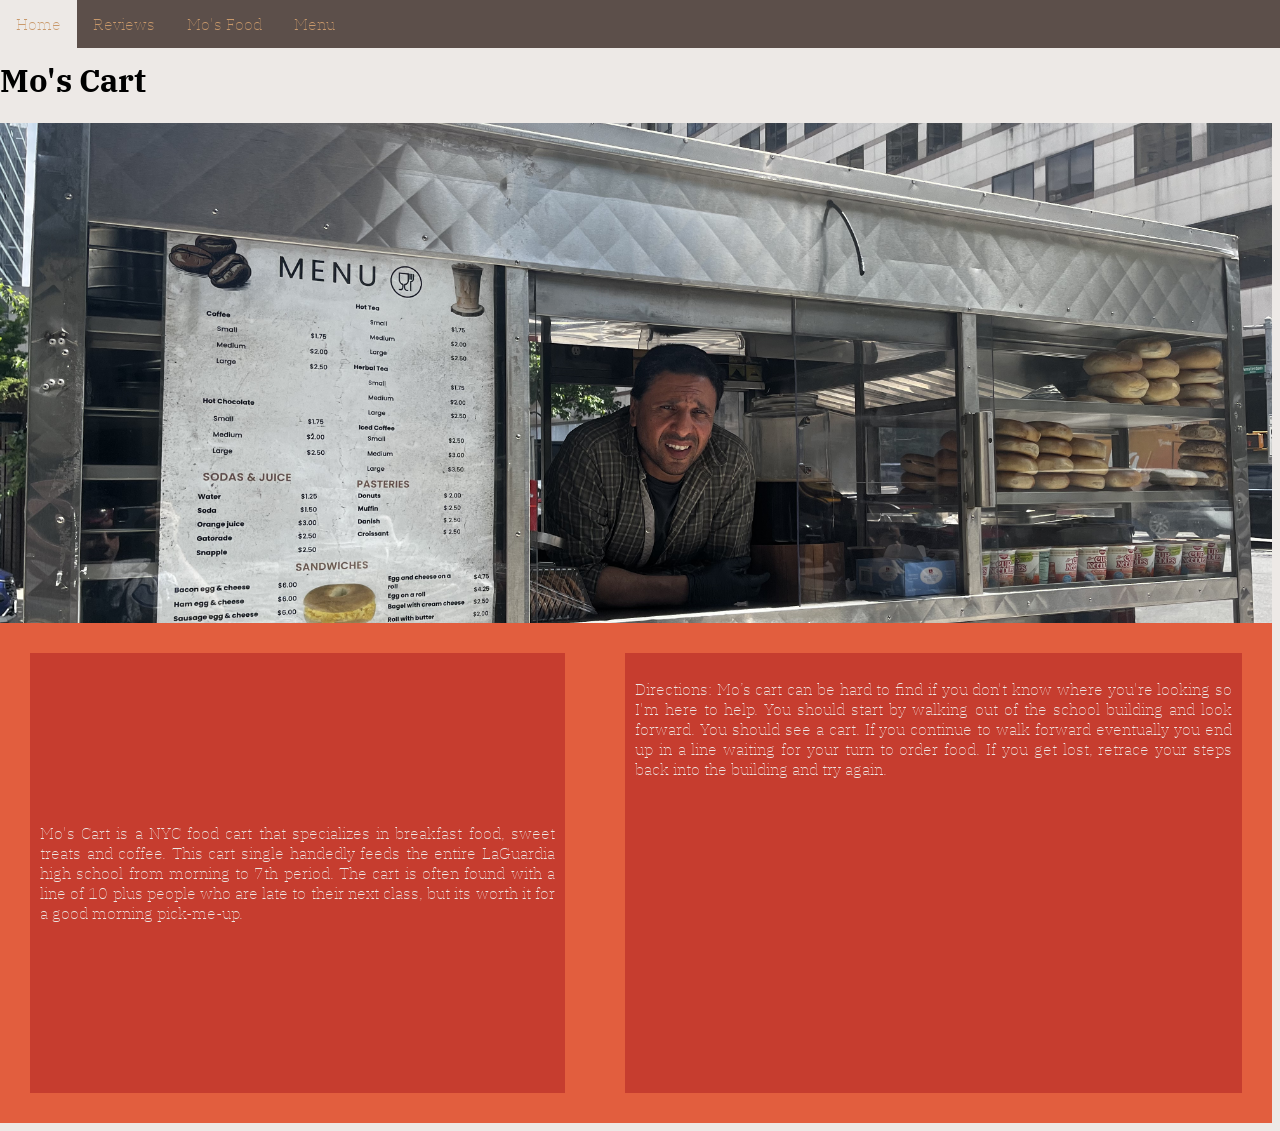
<file: index.html>
<!-- Final Project
Requirements
[x] Customized HTML Page #1
[  ] Customized HTML Page #2 
[  ] Customized HTML Page #3
[x] Customized HTML Page #4

Select ONE Additional Feature to Add  
[ yes ] Feature 1 - Google Font
[ no ] Feature 2 - Include jQuery
[ no ] Feature 3 - Embed Code from Spotify/Google Docs/YouTube
[ no ] Feature 4 - Customized HTML Page #5
-->


<!DOCTYPE html>
<html>
  <head>
    <meta charset="utf-8" />
    <title>Mo's Cart</title>
    <link href="style.css" rel="stylesheet" type="text/css" />
    <link rel="preconnect" href="https://fonts.googleapis.com">
<link rel="preconnect" href="https://fonts.gstatic.com" crossorigin>
<link href="https://fonts.googleapis.com/css2?family=IBM+Plex+Serif:ital,wght@0,100;0,200;0,300;0,400;0,500;0,600;0,700;1,100;1,200;1,300;1,400;1,500;1,600;1,700&display=swap" rel="stylesheet">
    <style>
      /* Styling Only Related To THIS Page */
      /*~~~~~ Taken From:
      https://www.w3schools.com/howto/howto_css_parallax.asp*/
      
      
      .parallax {
        /* The image used */
        background-image: url("IMG_8067.jpg");

        /* Set a specific height */
        min-height: 500px;

        /* Create the parallax scrolling effect */
        background-attachment: fixed;
        background-position: center;
        background-repeat: no-repeat;
        background-size: cover;
      }
      .textblock {
        min-height: 500px;
        background-color: rgb(226, 94, 62);
        color: rgb(237, 233, 230);
      }
      .parent-flex {
        display: flex;
      }
      .child-flex {
        background-color: rgb(198, 61, 47);
        margin: 30px;
        padding: 10px;
        text-align: justify;
      }
      .para-1{
        display: flex;
        align-items: center;
      }

      </style>
  </head>
  <body>
    <!-- ⬆⬆⬆⬆ Nav Bar -->
    <ul>
      <li><a class="active" href="index.html">Home</a></li>
      <li><a href="aboutme.html">Reviews</a></li>
      <li><a href="art.html">Mo's Food</a></li>
      <li><a href="resume.html">Menu</a></li>
     
    </ul>

    <!-- ⬇⬇⬇⬇⬇⬇ Main Page Content -->
    <h1>Mo's Cart</h1>
    <div class="parallax"></div>

    <div class="textblock parent-flex">
      <div class="child-flex para-1">
        <p>
          Mo's Cart is a NYC food cart that specializes in breakfast food, sweet treats and coffee. This cart single handedly feeds the entire LaGuardia high school from morning to 7th period. The cart is often found with a line of 10 plus people who are late to their next class, but its worth it for a good morning pick-me-up.  
        </p>
      </div>
      <div class="child-flex">
        <p>
         Directions: Mo’s cart can be hard to find if you don't know where you're looking so I'm here to help. You should start by walking out of the school building and look forward. You should see a cart. If you continue to walk forward eventually you end up in a line waiting for your turn to order food. If you get lost, retrace your steps back into the building and try again.
        </p>
      </div>
    </div>
  </body>
</html>
</file>
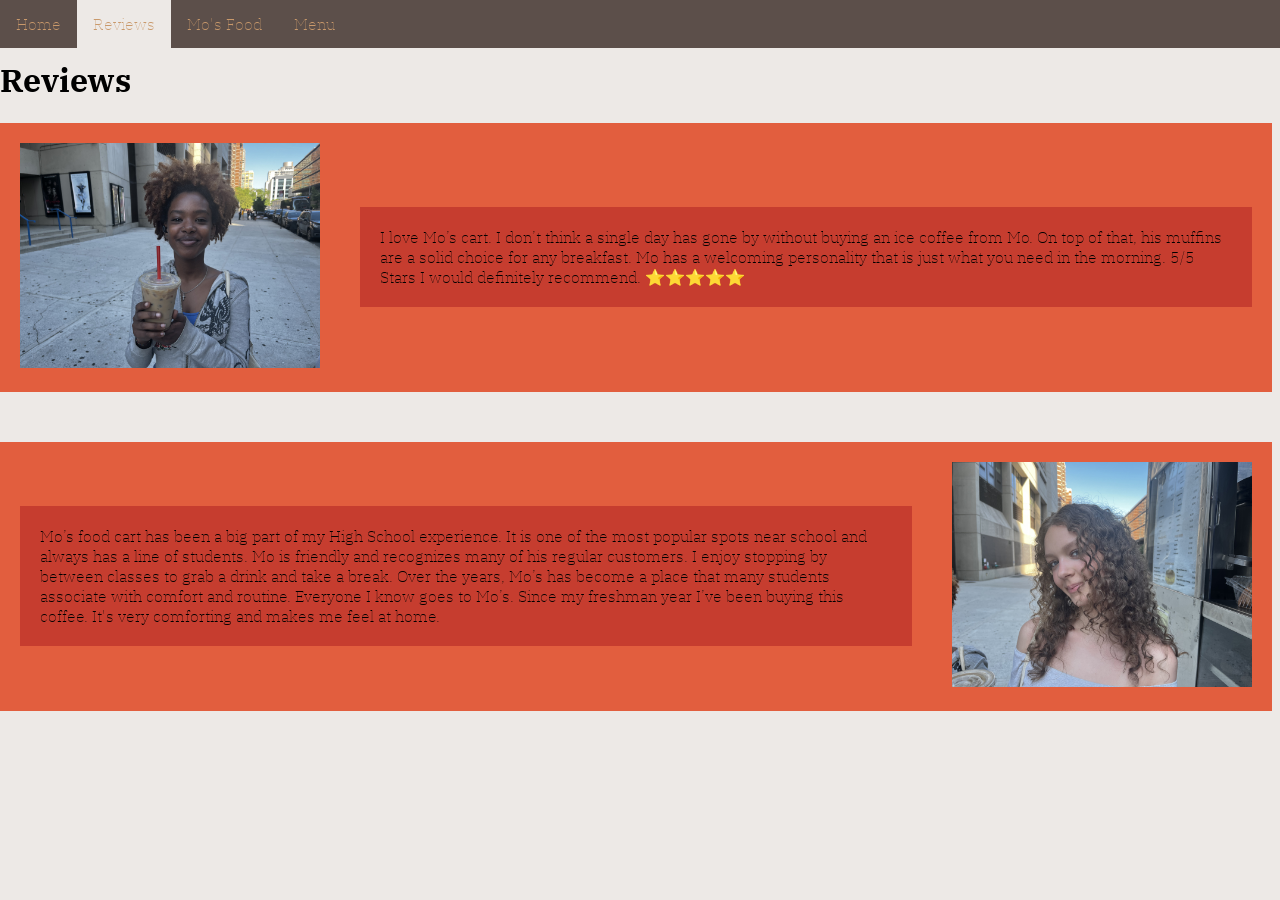
<file: aboutme.html>
<!DOCTYPE html>
<html>
  <head>
    <meta charset="utf-8" />
    <title>Final Project - About Me</title>
    <link href="style.css" rel="stylesheet" type="text/css" />
    <link rel="preconnect" href="https://fonts.googleapis.com">
<link rel="preconnect" href="https://fonts.gstatic.com" crossorigin>
<link href="https://fonts.googleapis.com/css2?family=IBM+Plex+Serif:ital,wght@0,100;0,200;0,300;0,400;0,500;0,600;0,700;1,100;1,200;1,300;1,400;1,500;1,600;1,700&display=swap" rel="stylesheet">
    
    
    <style>
      /* Styling Only Related To THIS Page */
      .parent-flex {
        display: flex;
        background-color: rgb(226, 94, 62);
        align-items: center;
        justify-content: space-around;
        margin-bottom: 50px;
      }

      .parent-flex img {
        width: 300px;
        padding: 20px;
      }
      .child-flex p {
        background-color: rgb(198, 61, 47);
        padding: 20px;
        margin: 20px;
      }
    </style>
  </head>
  <body>
    <!-- ⬆⬆⬆⬆ Nav Bar -->
    <ul>
      <li><a href="index.html">Home</a></li>
      <li><a class="active" href="aboutme.html">Reviews</a></li>
      <li><a href="art.html">Mo's Food</a></li>
      <li><a href="resume.html">Menu</a></li>
     
    </ul>

    <!-- ⬇⬇⬇⬇⬇⬇ Main Page Content -->
    <h1>Reviews</h1>
    <div class="parent-flex">
      <div class="child-flex">
        <img
          src="IMG_8112.jpg" 
        />
      </div>
      <div class="child-flex">
        <p>
          I love Mo’s cart. I don’t think a single day has gone by without buying an ice coffee from Mo. On top of that, his muffins are a solid choice for any breakfast. Mo has a welcoming personality that is just what you need in the morning. 5/5 Stars I would definitely recommend. ⭐⭐⭐⭐⭐
        </p>
      </div>
    </div>
    <div class="parent-flex">
      <div class="child-flex">
        <p>
          Mo’s food cart has been a big part of my High School experience. It is one of the most popular spots near school and always has a line of students. Mo is friendly and recognizes many of his regular customers. I enjoy stopping by between classes to grab a drink and take a break. Over the years, Mo’s has become a place that many students associate with comfort and routine. Everyone I know goes to Mo’s. Since my freshman year I’ve been buying this coffee. It's very comforting and makes me feel at home.
        </p>
      </div>
      <div class="child-flex">
        <img
          src="IMG_8111.jpg"
        />
      </div>
    </div>
  </body>
</html>
</file>
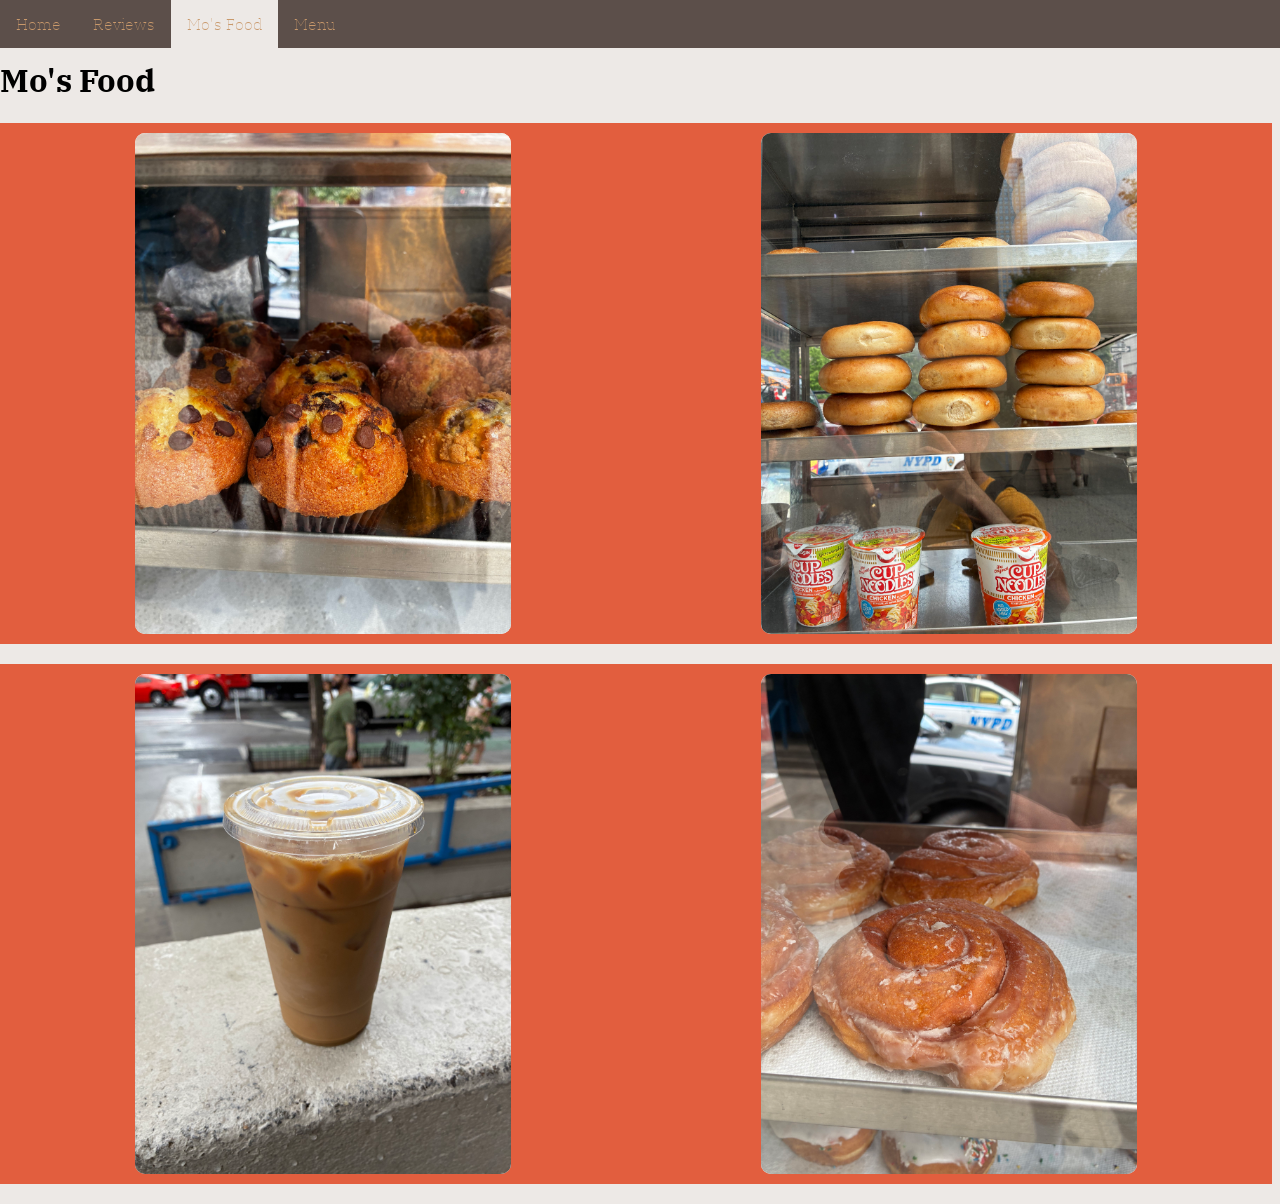
<file: art.html>
<!DOCTYPE html>
<html>
  <head>
    <meta charset="utf-8" />
    <title>Final Project - Art</title>
    <link href="style.css" rel="stylesheet" type="text/css" />
    <link rel="preconnect" href="https://fonts.googleapis.com">
<link rel="preconnect" href="https://fonts.gstatic.com" crossorigin>
<link href="https://fonts.googleapis.com/css2?family=IBM+Plex+Serif:ital,wght@0,100;0,200;0,300;0,400;0,500;0,600;0,700;1,100;1,200;1,300;1,400;1,500;1,600;1,700&display=swap" rel="stylesheet">
    
    
    <style>
      /* Styling Only Related To THIS Page */
      .parent-flex {
        display: flex;
        background-color: rgb(226, 94, 62);
        justify-content: space-around;
        padding: 10px;
        margin-bottom: 20px;
      }

      img {
        max-width: 30%;
        border-radius: 10px;
        object-fit: contain;
        background-color: white;
      }
    </style>
  </head>
  <body>
    <!-- ⬆⬆⬆⬆ Nav Bar -->
    <ul>
      <li><a href="index.html">Home</a></li>
      <li><a href="aboutme.html">Reviews</a></li>
      <li><a class="active" href="art.html">Mo's Food</a></li>
      <li><a href="resume.html">Menu</a></li>
     
    </ul>
    <!-- ⬇⬇⬇⬇⬇⬇ Main Page Content -->
    <h1>Mo's Food</h1>

    <div class="parent-flex">
      <img
        src="IMG_8237.jpg"
      />
      <img
        src="IMG_8239.jpg"
      />
    </div>

    <div class="parent-flex">
      <img
        src="IMG_8242_(1).jpg"
      />
      <img
        src="IMG_8238.jpg"
      />
    </div>
  </body>
</html>
</file>
<file: style.css>
/* Styling Only Related To ALL Pages */

body {
  padding-top: 30px;
  margin-left: 0px;
  background-color: rgb(237, 233, 230);
}
/* ⬆⬆⬆⬆ Nav Bar Styling 
~~~~~ Taken From: 
https://www.w3schools.com/css/css_navbar_horizontal.asp */
ul {
  list-style-type: none;
  margin: 0;
  padding: 0;
  overflow: hidden;
  background-color: rgb(92, 79, 74);
  position: fixed;
  top: 0;
  width: 100%;
  z-index: 999;
}

li {
  float: left;
}

li a {
  display: block;
  color: rgb(201, 153, 107);
  text-align: center;
  padding: 14px 16px;
  text-decoration: none;
}

li a:hover:not(.active) {
  background-color: orange;
}

.active {
  background-color: rgb(237, 233, 230);
}

h1 {
  width: 100%;
}

body {
  font-family: "IBM Plex Serif", serif;
  font-weight: 100;
  font-style: normal;
}
</file>
